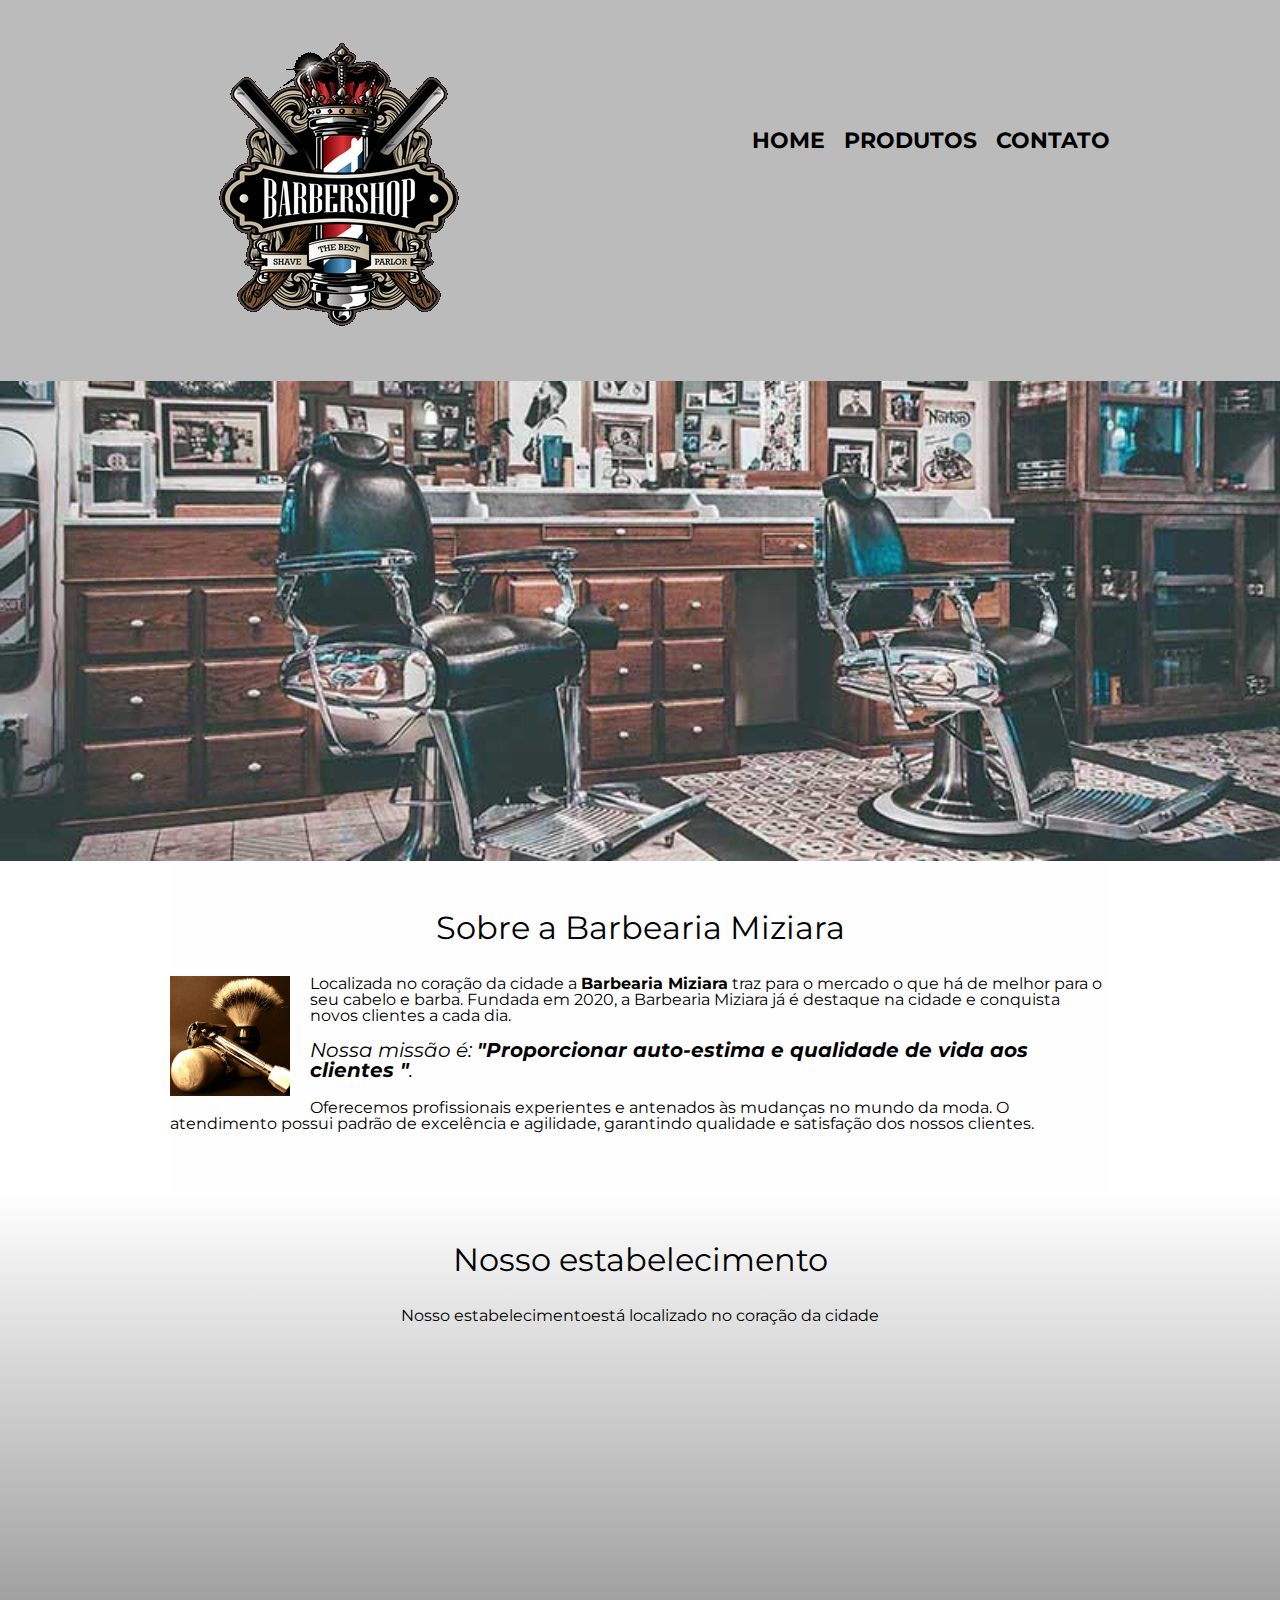
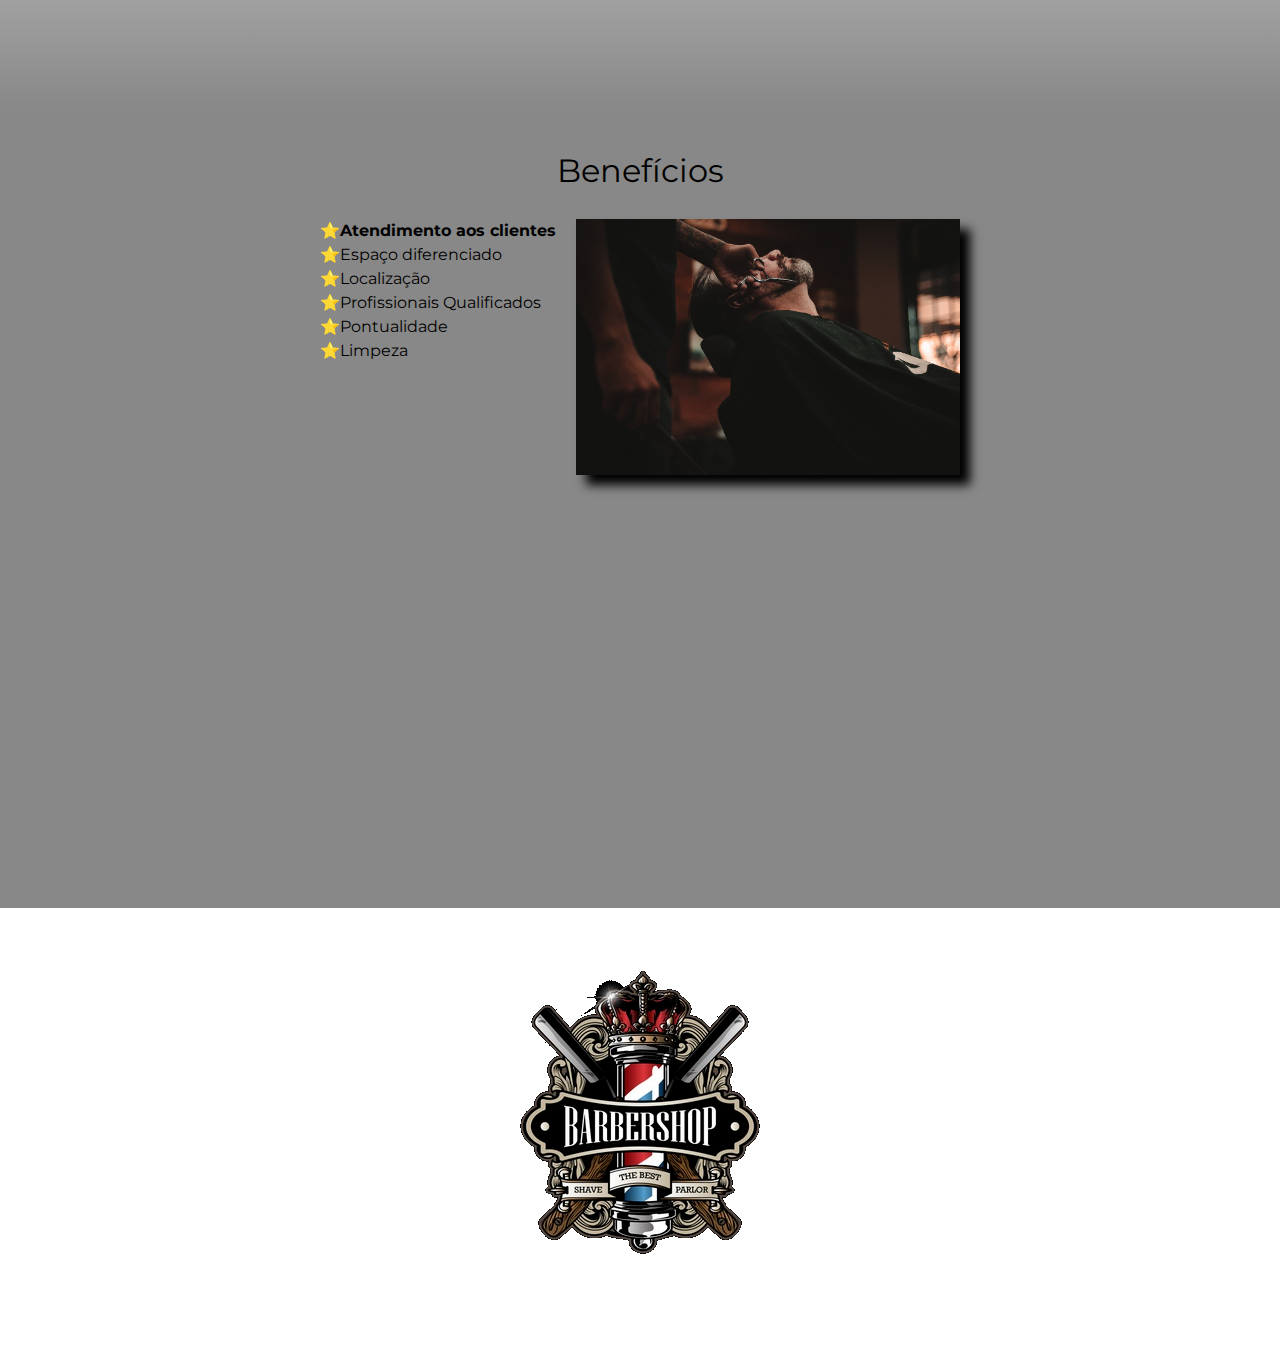
<file: index.html>
<!DOCTYPE html>
<html lang="pt-br">

<head>
    <meta charset="UTF-8">
    <meta name="viewport" content="width=device-width">
    <title>Barbearia Miziara</title>

    <link rel="stylesheet" href="css/reset.css">
    <link rel="stylesheet" href="css/style.css">
    <link href="https://fonts.googleapis.com/css2?family=Montserrat:wght@100&display=swap" rel="stylesheet">
</head>

<body>
    <header>
        <div class="caixa">
            <h1>
                <img src="img/logo1.png"></h1>

            <nav>
                <ul>
                    <li><a href="index.html">Home</a></li>
                    <li><a href="produtos.html">Produtos</a></li>
                    <li><a href="contato.html">Contato</a></li>
                </ul>
            </nav>
        </div>
    </header>

    <img class="banner" src="img/banner.jpg">
    <main>
        <section class="principal">
            <h2 class="titulo-principal">Sobre a Barbearia Miziara</h2>

            <img class="utensilios" src="img/utensilios.jpg" alt="Utensilios de um barbeiro.">
            <p>Localizada no coração da cidade a <strong>Barbearia Miziara</strong> traz para o mercado o que há de melhor para o seu cabelo e barba. Fundada em 2020, a Barbearia Miziara já é destaque na cidade e conquista novos clientes a cada dia.</p>
            <p id=" missao " style=" font-size: 20px "><em>Nossa missão é: <strong>"Proporcionar auto-estima e qualidade de vida aos clientes "</strong>.</em></p>
            <p>Oferecemos profissionais experientes e antenados às mudanças no mundo da moda. O atendimento possui padrão de excelência e agilidade, garantindo qualidade e satisfação dos nossos clientes.</p>
        </section>

        <section class="mapa">
            <h3 class="titulo-principal">Nosso estabelecimento</h3>
            <p>
                Nosso estabelecimentoestá localizado no coração da cidade</p>
            <div class="mapa-conteudo">
                <iframe src="https://www.google.com/maps/embed?pb=!1m18!1m12!1m3!1d3773.8905729565076!2d-48.238645585210016!3d-18.936237113064696!2m3!1f0!2f0!3f0!3m2!1i1024!2i768!4f13.1!3m3!1m2!1s0x94a44ff70f5c6655%3A0xaba6917af6c566f9!2sR.%20Carvalho%20de%20Mendon%C3%A7a%2C%201578%20-%20Pampulha%2C%20Uberl%C3%A2ndia%20-%20MG!5e0!3m2!1spt-BR!2sbr!4v1590540387512!5m2!1spt-BR!2sbr"
                    width="100%" height="300" frameborder="0" style="border:0;" allowfullscreen="" aria-hidden="false" tabindex="0"></iframe>
            </div>

        </section>


        <section class="beneficios">
            <h3 class="titulo-principal"> Benefícios</h3>

            <div class="conteudo-beneficios">
                <ul class="lista-beneficios">
                    <li class="itens ">Atendimento aos clientes </li>
                    <li class="itens ">Espaço diferenciado</li>
                    <li class="itens ">Localização</li>
                    <li class="itens ">Profissionais Qualificados</li>
                    <li class="itens ">Pontualidade</li>
                    <li class="itens ">Limpeza</li>
                </ul><img src="img/beneficios.jpg " class="imagem-beneficios">
            </div>

            <div class="video">
                <iframe width="100%" height="315" src="https://www.youtube.com/embed/wcVVXUV0YUY" frameborder="0" allow="accelerometer; autoplay; encrypted-media; gyroscope; picture-in-picture" allowfullscreen></iframe>
            </div>
        </section>

    </main>

    <footer>
        <img src="img/logo1.png ">
        <p class="copyright ">&copy; Copyright Barbearia Miziara - 2020</p>
    </footer>
</body>

</html>
</file>
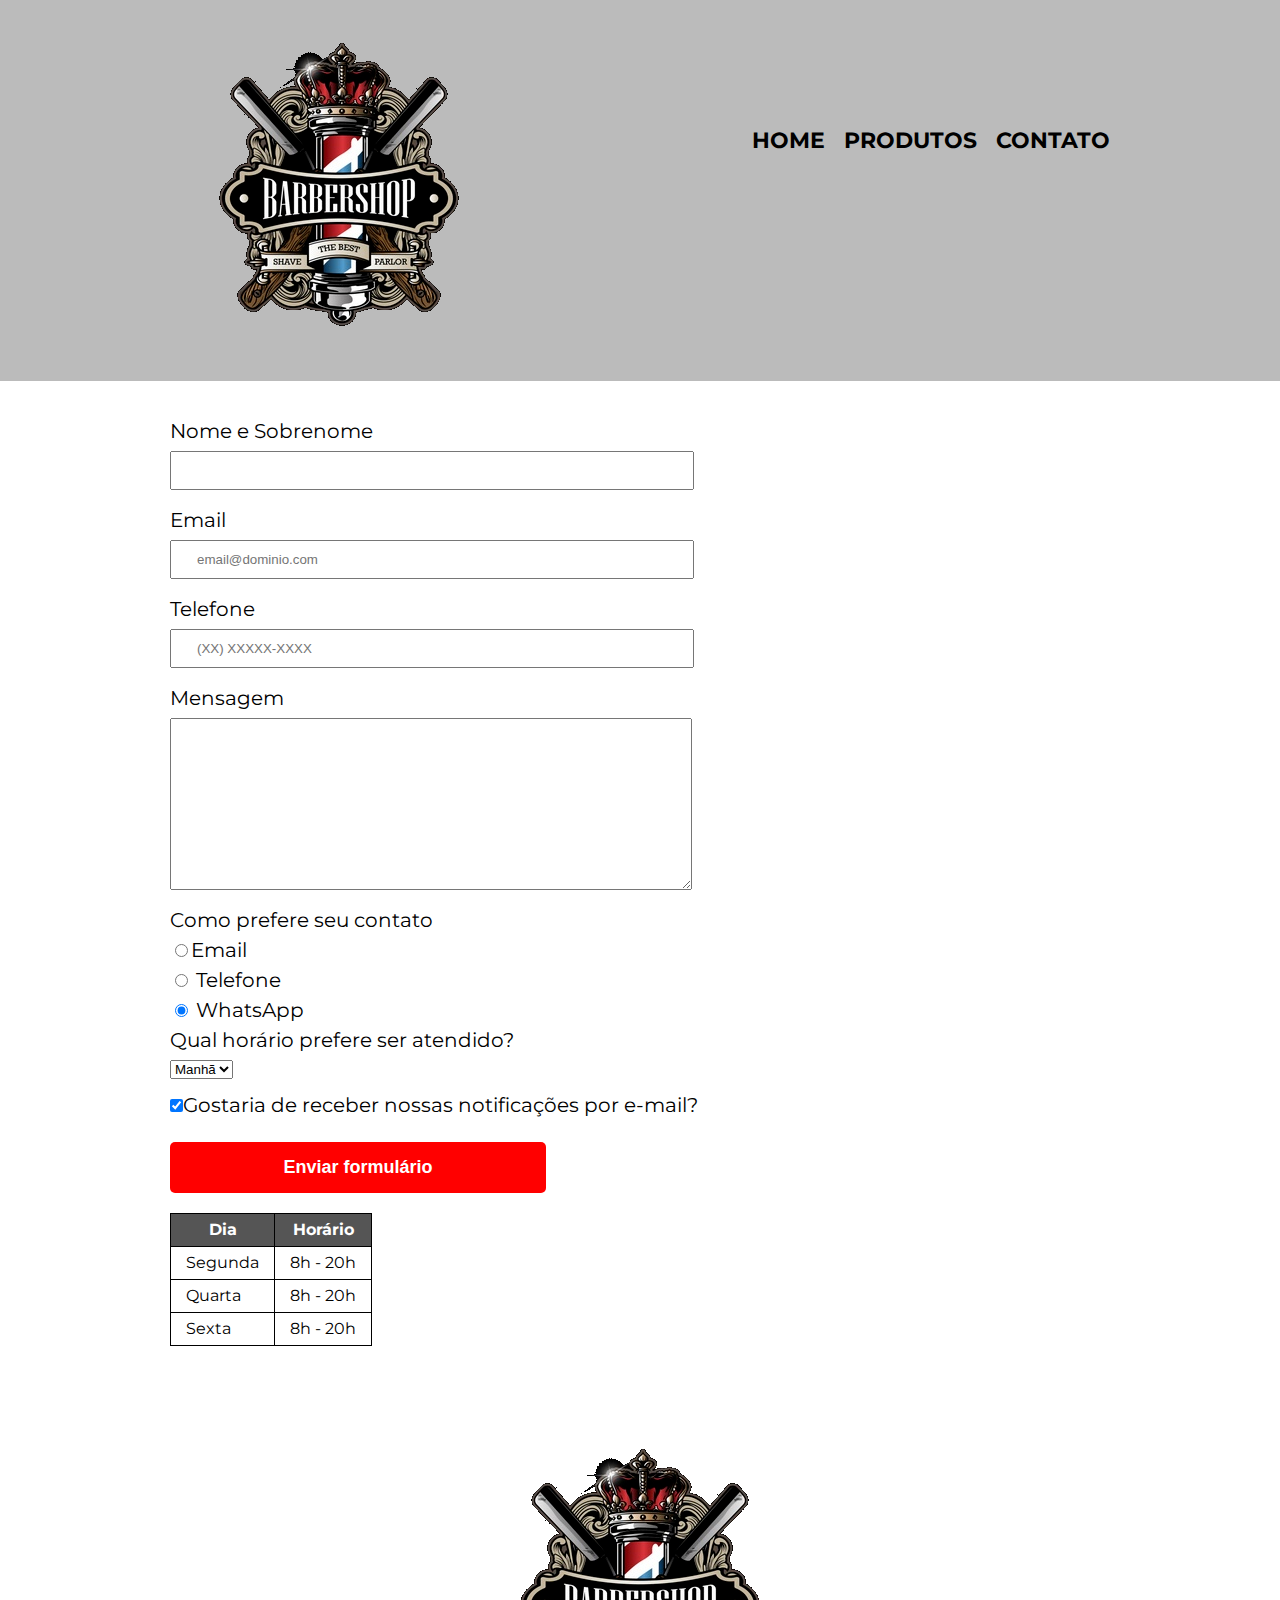
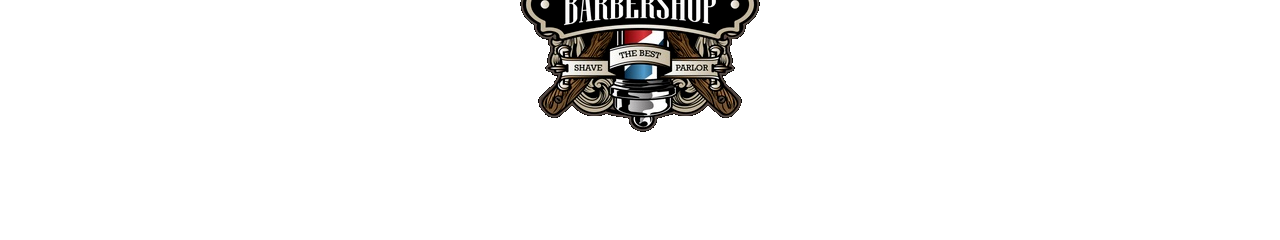
<file: contato.html>
<!DOCTYPE html>
<html lang="pt-br">

<head>
    <meta charset=" UTF-8 ">
    <meta name="viewport" content="width=device-width">
    <title>Barbearia Miziara</title>
    <link rel="stylesheet" href="css/reset.css">
    <link rel="stylesheet" href="css/style.css">
    <link href="https://fonts.googleapis.com/css2?family=Montserrat:wght@100&display=swap" rel="stylesheet">
</head>

<body>
    <header>
        <div class="caixa ">
            <h1>
                <img src="img/logo1.png " alt="Logo da Barbearia Miziara"></h1>

            <nav>
                <ul>
                    <li><a href="index.html ">Home</a></li>
                    <li><a href="produtos.html ">Produtos</a></li>
                    <li><a href="contato.html ">Contato</a></li>
                </ul>
            </nav>
        </div>
    </header>

    <main>
        <form>
            <label for="nomesobrenome"> Nome e Sobrenome</label>
            <input type="text" id="nomesobrenome" class="input-padrao" required>

            <label for="email"> Email</label>
            <input type="email" id="email" class="input-padrao" required placeholder="email@dominio.com">

            <label for="telefone">Telefone </label>
            <input type="tel" id=telefone class="input-padrao" required placeholder="(XX) XXXXX-XXXX">

            <label for="mensagem">Mensagem </label>
            <textarea cols="70" rows="10" id=mensagem class="input-padrao" required>
        </textarea>



            <fieldset>
                <legend>
                    Como prefere seu contato
                </legend>
                <label for="radio-email"> <input type="radio" name=contato value="email" id="radio-email">Email</label>


                <label for="radio-telefone"><input type="radio" name=contato value="telefone" id="radio-telefone">
                Telefone</label>


                <label for="radio-whatsapp"><input type="radio" name=contato value="whatsApp" id="radio-whatsapp" checked>
                WhatsApp</label>
            </fieldset>

            <fieldset>

                <legend>Qual horário prefere ser atendido?</legend>
                <select>
                <option>Manhã</option>
                <option>Tarde</option>
                <option>Noite</option>
            </select>

            </fieldset>

            <label><input class="checkbox" type="checkbox" checked>Gostaria de receber nossas notificações por e-mail?
        </label>
            <input type="submit" value="Enviar formulário" id="radio-email" class="enviar">



            <table>
                <thead>
                    <tr>
                        <th>Dia</th>
                        <th>Horário</th>
                    </tr>
                </thead>
                <tbody>
                    <tr>
                        <td>Segunda</td>
                        <td>8h - 20h</td>
                    </tr>
                    <tr>
                        <td>Quarta</td>
                        <td>8h - 20h</td>
                    </tr>
                    <tr>
                        <td>Sexta</td>
                        <td>8h - 20h</td>
                    </tr>
                </tbody>
            </table>
        </form>
    </main>
    <footer>
        <img src="img/logo1.png" alt="Logo da Barbearia Miziara">
        <p class="copyright">&copy; Copyright Barbearia Miziara - 2020</p>
    </footer>
</body>

</html>
</file>
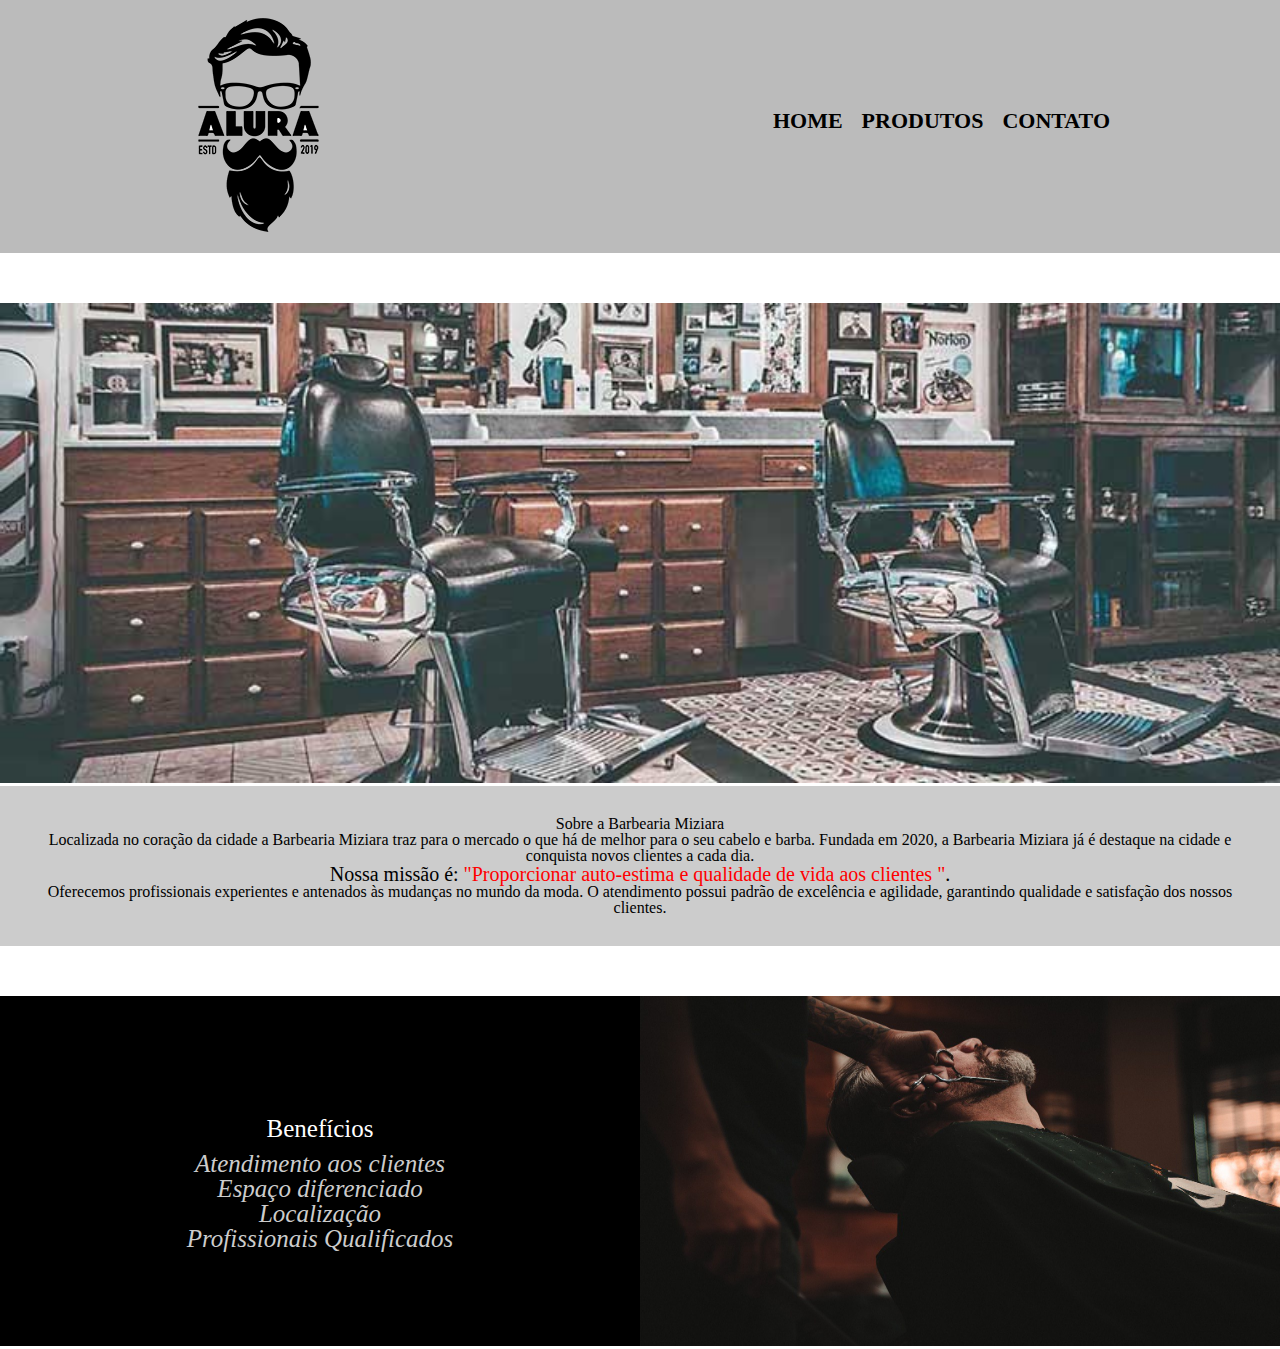
<file: home.html>
<!DOCTYPE html>
<html lang="pt-br">

<head>
    <meta charset="UTF-8">
    <title>Barbearia Miziara</title>
    <link rel="stylesheet" href="css/reset.css">
    <link rel="stylesheet" href="css/home.css">
</head>

<body>
    <header>
        <div class="caixa">
            <h1><img src="img/logo.png"></h1>
            <nav>
                <ul>
                    <li><a href="home.html">Home</a></li>
                    <li><a href="produtos.html">Produtos</a></li>
                    <li><a href="contato.html">Contato</a></li>
                </ul>
            </nav>
        </div>
    </header>
    <main>
        <img id="barbearia" src="img/banner.jpg" alt="Minha Figura">
        <div class="principal">
            <h2 class="centralizado" style="color: black;">Sobre a Barbearia Miziara</h2>
            <p>Localizada no coração da cidade a <strong>Barbearia Miziara</strong> traz para o mercado o que há de melhor para o seu cabelo e barba. Fundada em 2020, a Barbearia Miziara já é destaque na cidade e conquista novos clientes a cada dia.</p>
            <p id="missao" style=" font-size: 20px"><em>Nossa missão é: <strong>"Proporcionar auto-estima e qualidade de
                        vida aos clientes "</strong>.</em></p>
            <p>Oferecemos profissionais experientes e antenados às mudanças no mundo da moda. O atendimento possui padrão de excelência e agilidade, garantindo qualidade e satisfação dos nossos clientes.</p>
        </div>

        <div class="beneficios">
            <div id="div1-footer">
                <ul id="text-footer">
                    <li>
                        <h3 class="centralizado" style="color: white; size: 30px; padding: 10px;">Benefícios</h3>
                    </li>
                    <li class="itens">Atendimento aos clientes</li>
                    <li class="itens">Espaço diferenciado</li>
                    <li class="itens">Localização</li>
                    <li class="itens">Profissionais Qualificados</li>
                </ul>
            </div>
            <div id="div2-footer">
                <img src="img/beneficios.jpg" alt="Minha Figura" class="imagembeneficios">
            </div>
        </div>
    </main>
</body>

</html>
</file>
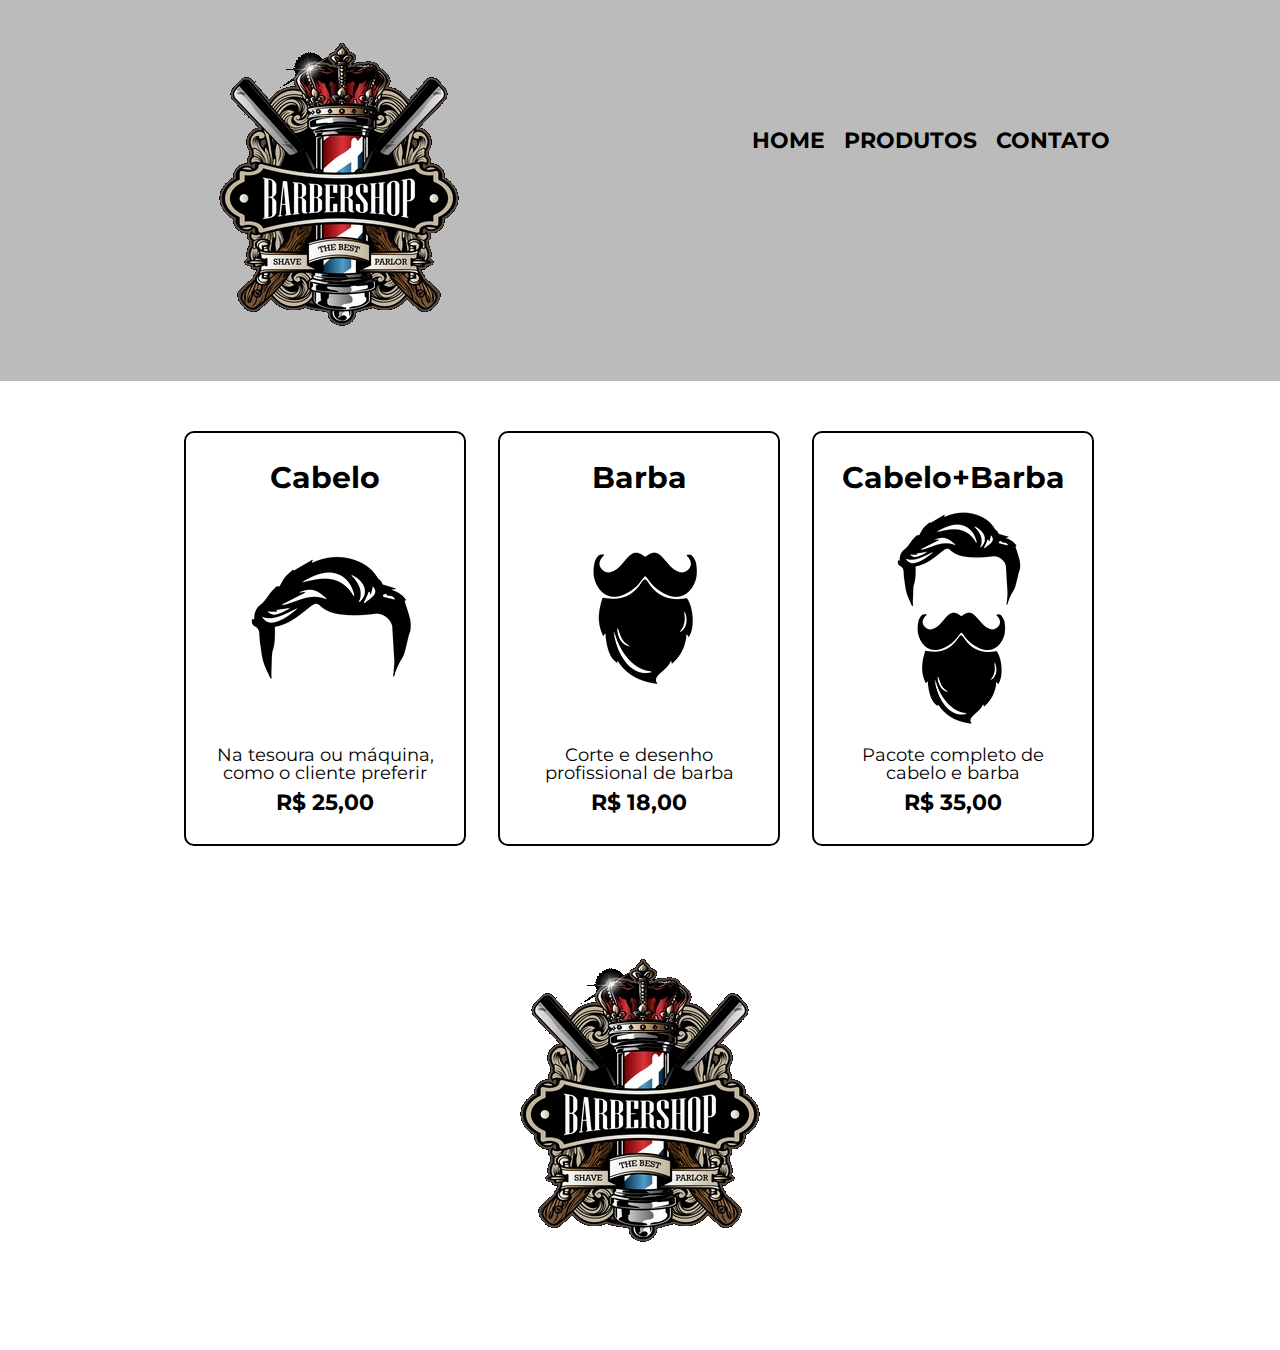
<file: produtos.html>
<!DOCTYPE html>
<html lang="pt-br">

<head>
    <meta charset="UTF-8">
    <meta name="viewport" content="width=device-width">
    <title>Barbearia Miziara</title>

    <link rel="stylesheet" href="css/reset.css">
    <link rel="stylesheet" href="css/style.css">
    <link href="https://fonts.googleapis.com/css2?family=Montserrat:wght@100&display=swap" rel="stylesheet">
</head>

<body>
    <header>
        <div class="caixa">
            <h1>
                <img src="img/logo1.png"></h1>

            <nav>
                <ul>
                    <li><a href="index.html">Home</a></li>
                    <li><a href="produtos.html">Produtos</a></li>
                    <li><a href="contato.html">Contato</a></li>
                </ul>
            </nav>
        </div>
    </header>

    <main>
        <ul class="produtos">
            <li>
                <h2>Cabelo</h2>
                <img src="img/cabelo.jpg">
                <p class="produto-descricao">Na tesoura ou máquina, como o cliente preferir</p>
                <p class="produto-preco">R$ 25,00</p>
            </li>
            <li>

                <h2>Barba</h2>
                <img src="img/barba.jpg">
                <p class="produto-descricao">Corte e desenho profissional de barba</p>
                <p class="produto-preco">R$ 18,00 </p>
            </li>
            <li>
                <h2>Cabelo+Barba</h2>
                <img src="img/cabelo+barba.jpg">
                <p class="produto-descricao">Pacote completo de cabelo e barba</p>
                <p class="produto-preco">R$ 35,00</p>

            </li>

        </ul>
    </main>

    <footer>
        <img src="img/logo1.png">
        <p class="copyright">&copy; Copyright Barbearia Miziara - 2020</p>
    </footer>
</body>

</html>
</file>
<file: css/style.css>
body {
    font-family: 'Montserrat', sans-serif
}

header {
    background: #BBBBBB;
    padding: 20px 0;
}

.caixa {
    position: relative;
    width: 940px;
    margin: 0 auto;
}

nav {
    position: absolute;
    top: 110px;
    right: 0;
}

nav li {
    display: inline;
    margin: 0 0 0 15px;
}

nav a {
    text-transform: uppercase;
    color: #000000;
    font-weight: bold;
    font-size: 22px;
    text-decoration: none;
}

nav a:hover {
    color: #ffffff;
    text-decoration: underline;
}

.produtos {
    width: 940px;
    margin: 0 auto;
    padding: 50px 0;
}

.produtos li {
    display: inline-block;
    text-align: center;
    width: 30%;
    vertical-align: top;
    margin: 0 1.5%;
    padding: 30px 20px;
    box-sizing: border-box;
    border: 2px solid #000000;
    border-radius: 10px;
}

.produtos li:hover {
    border-color: red;
}

.produtos li:active {
    border-color: blue;
}

.produtos li:hover h2 {
    font-size: 34px;
}

.produtos h2 {
    font-size: 30px;
    font-weight: bold;
}

.produto-descricao {
    font-size: 18px;
}

.produto-preco {
    font-size: 22px;
    font-weight: bold;
    margin-top: 10px;
}

footer {
    text-align: center;
    background: url("https://cdn.shortpixel.ai/client/to_webp,q_glossy,ret_img,w_1920/https://home.unicruz.edu.br/wp-content/uploads/revslider/u-revo-slider/Slide1-BG.jpg");
    padding: 40px 0;
}

.copyright {
    color: #FFFFFF;
    font-size: 13px;
    margin: 20px 0 0;
}

main {}

form {
    width: 940px;
    margin: 40px auto;
}

form label,
form legend {
    display: block;
    font-size: 20px;
    margin: 0 0 10px;
}

.input-padrao {
    display: block;
    margin: 0 0 20px;
    padding: 10px 25px;
    width: 50%;
}

.checkbox {
    margin: 20px 0;
}

.enviar {
    width: 40%;
    padding: 15px 0;
    background: red;
    color: white;
    font-weight: bold;
    font-size: 18px;
    border: none;
    border-radius: 5px;
    transition: 1s all;
    cursor: pointer;
}

.enviar:hover {
    background: black;
    transform: scale(1.2);
}

table {
    margin: 20px 0 40px;
}

thead {
    background: #555555;
    color: white;
    font-weight: bold;
}

td,
th {
    border: 1px solid #000000;
    padding: 8px 15px;
}


/*css da página inicial*/

.banner {
    width: 100%;
}

.titulo-principal {
    text-align: center;
    font-size: 2em;
    margin: 0 0 1em;
    clear: left;
}

.principal {
    padding: 3em 0;
    background: #FEFEFE;
    width: 940px;
    margin: 0 auto;
}

.principal p {
    margin: 0 0 1em;
}

.principal strong {
    font-weight: bold;
}

.principal em {
    font-style: italic;
}

.utensilios {
    width: 120px;
    float: left;
    margin: 0 20px 20px 0;
}

.mapa {
    padding: 3em 0;
    background: linear-gradient(#FEFEFE, #888888);
}

.mapa-conteudo {
    width: 940px;
    margin: 0 auto;
}

.mapa p {
    margin: 0 0 2em;
    text-align: center;
}

.beneficios {
    padding: 3em 0;
    background: #888888;
}

.conteudo-beneficios {
    width: 640px;
    margin: 0 auto;
}

.lista-beneficios {
    width: 40%;
    display: inline-block;
    vertical-align: top;
}

.itens {
    line-height: 1.5;
}

.itens:before {
    content: "⭐";
}

.itens:first-child {
    font-weight: bold;
}

.imagem-beneficios {
    width: 60%;
    box-shadow: 10px 10px 10px#000000;
}

.video {
    width: 560px;
    margin: 2em auto;
}

@media screen and (max-width: 480px) {
    .caixa,
    .principal,
    .conteudo-beneficios,
    .mapa-conteudo,
    .video,
    .produtos,
    .produtos li,
    form {
        width: 100%;
    }
    h1 {
        text-align: center;
    }
    nav {
        position: static;
    }
    .lista-beneficios,
    .imagem-beneficios {
        width: 100%;
    }
    .produtos,
    .produtos li {
        margin: 0 0;
    }
}
</file>
<file: css/home.css>
header {
    background: #bbbbbb;
}

.caixa {
    position: relative;
    width: 940px;
    margin: 0 auto;
}

nav {
    position: absolute;
    top: 110px;
    right: 0px;
}

nav li {
    display: inline;
    margin: 0 0 0 15px;
}

nav a {
    text-transform: uppercase;
    color: #000000;
    font-weight: bold;
    font-size: 22px;
    text-decoration: none;
}

nav a:hover {
    color: white;
    text-decoration: underline;
}

#barbearia {
    padding-top: 50px;
    width: 100%;
}

.principal {
    padding-top: 50px;
    background: #CCCCCC;
    padding: 30px;
}

.titulo-principal {
    padding-left: 20px;
    color: black;
    text-align: center;
}

.centralizado {
    text-align: center;
}

p {
    text-align: center
}

#missao {
    font-size: 20px
}

em strong {
    color: #FF0000;
}

.itens {
    font-style: italic;
    color: #CCCCCC
}

.beneficios {
    padding-top: 50px;
    width: auto;
    height: 350px;
}

#text-footer ul {
    display: inline-block;
    vertical-align: top;
    width: 40%;
    margin-right: 1%;
}

.imagembeneficios {
    width: 100%;
    height: 350px;
}

#div1-footer {
    background: #000000;
    float: left;
    text-align: center;
    width: 50%;
    height: 100%;
}

#text-footer {
    font-size: 25px;
    padding-top: 110px;
}

#div2-footer {
    float: right;
    width: 50%;
    height: 100%;
}
</file>
